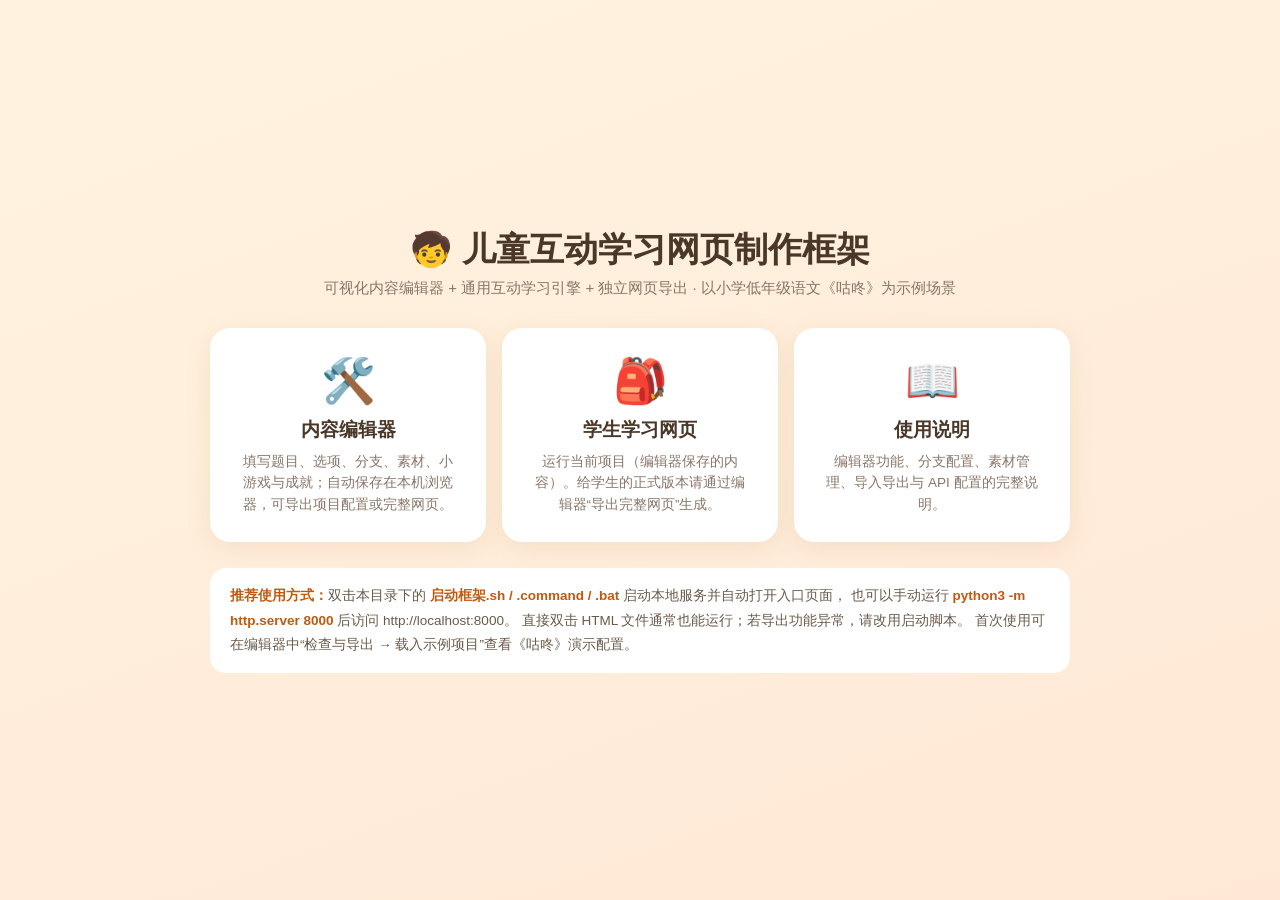
<file: index.html>
<!DOCTYPE html>
<html lang="zh-CN">
<head>
<meta charset="UTF-8">
<link rel="icon" href="data:,">
<meta name="viewport" content="width=device-width, initial-scale=1.0">
<title>儿童互动学习网页制作框架</title>
<style>
  * { box-sizing: border-box; margin: 0; padding: 0; }
  body {
    font-family: "PingFang SC", "Hiragino Sans GB", "Microsoft YaHei", "Noto Sans SC", sans-serif;
    background: linear-gradient(160deg, #fff3e0, #ffe8d6);
    min-height: 100vh; display: flex; align-items: center; justify-content: center; padding: 24px;
    color: #4a3728;
  }
  .wrap { max-width: 860px; width: 100%; }
  h1 { font-size: 34px; text-align: center; margin-bottom: 6px; }
  .sub { text-align: center; color: #8a7568; margin-bottom: 30px; font-size: 15px; }
  .cards { display: grid; grid-template-columns: repeat(auto-fit, minmax(240px, 1fr)); gap: 16px; }
  .card {
    background: #fff; border-radius: 20px; padding: 24px; text-align: center;
    box-shadow: 0 6px 24px rgba(190,140,80,.15); text-decoration: none; color: inherit;
    transition: transform .15s; display: block; border: 3px solid transparent;
  }
  .card:hover { transform: translateY(-4px); border-color: #ff8a3d; }
  .card .icon { font-size: 44px; margin-bottom: 10px; }
  .card h2 { font-size: 19px; margin-bottom: 8px; }
  .card p { font-size: 13.5px; color: #8a7568; line-height: 1.6; }
  .tip {
    margin-top: 26px; background: #fff; border-radius: 16px; padding: 16px 20px;
    font-size: 13.5px; color: #6b5a4a; line-height: 1.8;
  }
  .tip b { color: #c05a10; }
</style>
</head>
<body>
<div class="wrap">
  <h1>🧒 儿童互动学习网页制作框架</h1>
  <p class="sub">可视化内容编辑器 + 通用互动学习引擎 + 独立网页导出 · 以小学低年级语文《咕咚》为示例场景</p>
  <div class="cards">
    <a class="card" href="editor/editor.html">
      <div class="icon">🛠️</div>
      <h2>内容编辑器</h2>
      <p>填写题目、选项、分支、素材、小游戏与成就；自动保存在本机浏览器，可导出项目配置或完整网页。</p>
    </a>
    <a class="card" href="play.html">
      <div class="icon">🎒</div>
      <h2>学生学习网页</h2>
      <p>运行当前项目（编辑器保存的内容）。给学生的正式版本请通过编辑器“导出完整网页”生成。</p>
    </a>
    <a class="card" href="docs/使用说明.md">
      <div class="icon">📖</div>
      <h2>使用说明</h2>
      <p>编辑器功能、分支配置、素材管理、导入导出与 API 配置的完整说明。</p>
    </a>
  </div>
  <div class="tip">
    <b>推荐使用方式：</b>双击本目录下的 <b>启动框架.sh / .command / .bat</b> 启动本地服务并自动打开入口页面，
    也可以手动运行 <b>python3 -m http.server 8000</b> 后访问 http://localhost:8000。
    直接双击 HTML 文件通常也能运行；若导出功能异常，请改用启动脚本。
    首次使用可在编辑器中“检查与导出 → 载入示例项目”查看《咕咚》演示配置。
  </div>
</div>
</body>
</html>
</file>
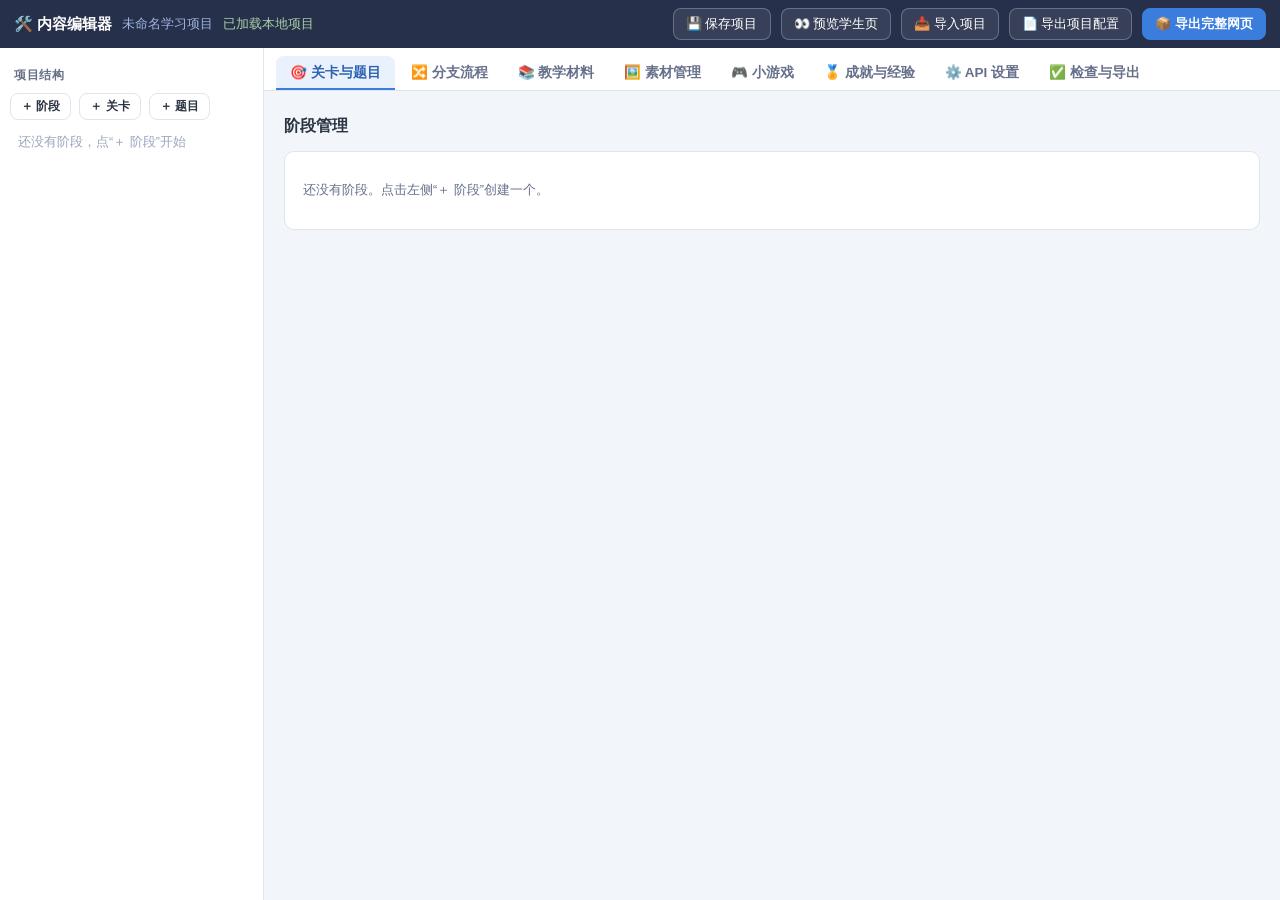
<file: editor/editor.html>
<!DOCTYPE html>
<html lang="zh-CN">
<head>
<meta charset="UTF-8">
<link rel="icon" href="data:,">
<meta name="viewport" content="width=device-width, initial-scale=1.0">
<title>内容编辑器 · 儿童互动学习框架</title>
<link rel="stylesheet" href="editor.css">
</head>
<body>

<header id="topbar">
  <span class="logo">🛠️ 内容编辑器</span>
  <span class="proj-name" id="proj-name">未命名项目</span>
  <span id="save-status">就绪</span>
  <span class="spacer"></span>
  <button class="tbtn" id="btn-save" type="button">💾 保存项目</button>
  <button class="tbtn" id="btn-preview" type="button">👀 预览学生页</button>
  <button class="tbtn" id="btn-import" type="button">📥 导入项目</button>
  <button class="tbtn" id="btn-export-json" type="button">📄 导出项目配置</button>
  <button class="tbtn primary" id="btn-export-zip" type="button">📦 导出完整网页</button>
  <input type="file" id="import-file" accept=".json,application/json" style="display:none">
</header>

<div id="body">
  <aside id="tree-panel">
    <h4>项目结构</h4>
    <div id="tree"></div>
  </aside>
  <main id="main-panel">
    <nav id="tabs"></nav>
    <div id="tab-content"></div>
  </main>
</div>

<div id="notice"></div>

<script src="../shared/schema.js"></script>
<script src="../shared/db.js"></script>
<script src="../shared/zip.js"></script>
<script src="js/app.js"></script>
<script src="js/panels-core.js"></script>
<script src="js/panels-flow.js"></script>
<script src="js/panels-misc.js"></script>
<script src="js/embedded-sources.js"></script>
<script src="js/exporter.js"></script>
</body>
</html>
</file>
<file: editor/editor.css>
/* ============================================================
 * 内容编辑器 · 工具风格样式
 * ============================================================ */
:root {
  --primary: #3b7ddd;
  --primary-dark: #2c62b0;
  --bg: #f2f5f9;
  --panel: #ffffff;
  --line: #dde5ee;
  --ink: #2b3442;
  --ink-soft: #66708a;
  --ok: #1f9d55;
  --warn: #b7791f;
  --err: #c0392b;
  --radius: 10px;
}
* { box-sizing: border-box; }
html, body { margin: 0; padding: 0; height: 100%; }
body {
  font-family: "PingFang SC", "Hiragino Sans GB", "Microsoft YaHei", "Noto Sans SC", sans-serif;
  background: var(--bg); color: var(--ink); font-size: 14px; line-height: 1.6;
  display: flex; flex-direction: column; height: 100vh; overflow: hidden;
}

/* ---------- 顶栏 ---------- */
#topbar {
  display: flex; align-items: center; gap: 10px;
  background: #26304a; color: #fff; padding: 8px 14px; flex-shrink: 0;
}
#topbar .logo { font-weight: 800; font-size: 15px; white-space: nowrap; }
#topbar .proj-name { color: #9fb4dd; font-size: 13px; white-space: nowrap; overflow: hidden; text-overflow: ellipsis; max-width: 220px; }
#save-status { font-size: 12.5px; color: #a9d0a9; white-space: nowrap; }
#save-status.unsaved { color: #ffd98a; }
#topbar .spacer { flex: 1; }
.tbtn {
  border: 1px solid rgba(255,255,255,.25); background: rgba(255,255,255,.08); color: #fff;
  border-radius: 8px; padding: 6px 12px; font-size: 13px; cursor: pointer; white-space: nowrap;
}
.tbtn:hover { background: rgba(255,255,255,.18); }
.tbtn.primary { background: var(--primary); border-color: var(--primary); font-weight: 700; }
.tbtn.primary:hover { background: #4a8ae8; }
.tbtn.danger { color: #ffb4a8; }

/* ---------- 主体三栏 ---------- */
#body { display: flex; flex: 1; min-height: 0; }

#tree-panel {
  width: 264px; flex-shrink: 0; background: var(--panel); border-right: 1px solid var(--line);
  overflow-y: auto; padding: 10px;
}
#tree-panel h4 { margin: 8px 4px 6px; font-size: 12px; color: var(--ink-soft); text-transform: uppercase; letter-spacing: .05em; }
.tree-stage { margin-bottom: 8px; }
.tree-stage-name {
  display: flex; align-items: center; gap: 6px; padding: 6px 8px; border-radius: 8px;
  cursor: pointer; font-weight: 700; font-size: 13.5px;
}
.tree-stage-name:hover { background: #eef3fa; }
.tree-stage-name.sel { background: #e3edfb; color: var(--primary-dark); }
.tree-level { margin-left: 14px; }
.tree-level-name {
  display: flex; align-items: center; gap: 6px; padding: 5px 8px; border-radius: 8px;
  cursor: pointer; font-size: 13px;
}
.tree-level-name:hover { background: #eef3fa; }
.tree-level-name.sel { background: #e3edfb; color: var(--primary-dark); font-weight: 700; }
.tree-q { margin-left: 26px; }
.tree-q-name {
  display: flex; align-items: center; gap: 6px; padding: 4px 8px; border-radius: 8px;
  cursor: pointer; font-size: 12.5px; color: var(--ink-soft);
}
.tree-q-name:hover { background: #eef3fa; color: var(--ink); }
.tree-q-name.sel { background: #e3edfb; color: var(--primary-dark); }
.tree-empty { color: #9aa4bb; font-size: 12.5px; padding: 4px 8px; }

#main-panel { flex: 1; min-width: 0; display: flex; flex-direction: column; }

#tabs {
  display: flex; gap: 2px; padding: 8px 12px 0; background: var(--panel);
  border-bottom: 1px solid var(--line); overflow-x: auto; flex-shrink: 0;
}
.tab {
  border: none; background: none; padding: 8px 14px; font-size: 13.5px; cursor: pointer;
  border-radius: 8px 8px 0 0; color: var(--ink-soft); white-space: nowrap; font-weight: 600;
}
.tab:hover { color: var(--ink); background: #f4f7fc; }
.tab.active { color: var(--primary-dark); background: #e9f1fc; box-shadow: inset 0 -2px 0 var(--primary); }

#tab-content { flex: 1; overflow-y: auto; padding: 16px 20px 60px; }

/* ---------- 表单 ---------- */
.card {
  background: var(--panel); border: 1px solid var(--line); border-radius: var(--radius);
  padding: 16px 18px; margin-bottom: 14px;
}
.card h3 { margin: 0 0 12px; font-size: 15px; color: var(--ink); }
.card .card-head { display: flex; align-items: center; justify-content: space-between; margin-bottom: 10px; }
.card .card-head h3 { margin: 0; }
.frm-row { display: flex; gap: 14px; flex-wrap: wrap; margin-bottom: 10px; }
.frm-item { display: flex; flex-direction: column; gap: 4px; min-width: 180px; flex: 1; }
.frm-item.narrow { min-width: 110px; flex: 0 0 auto; }
.frm-item label { font-size: 12.5px; color: var(--ink-soft); font-weight: 600; }
.frm-item .hint { font-size: 11.5px; color: #93a0ba; }
input[type="text"], input[type="number"], input[type="password"], textarea, select {
  border: 1px solid var(--line); border-radius: 8px; padding: 7px 10px;
  font-size: 13.5px; font-family: inherit; background: #fff; color: var(--ink); width: 100%;
}
input:focus, textarea:focus, select:focus { outline: none; border-color: var(--primary); box-shadow: 0 0 0 2px rgba(59,125,221,.15); }
textarea { resize: vertical; min-height: 60px; }
input[type="checkbox"] { width: auto; }
.check-line { display: flex; align-items: center; gap: 6px; font-size: 13px; padding-top: 18px; }
.btn {
  border: 1px solid var(--line); background: #fff; border-radius: 8px;
  padding: 7px 14px; font-size: 13px; cursor: pointer; color: var(--ink); font-weight: 600;
}
.btn:hover { border-color: var(--primary); color: var(--primary-dark); }
.btn.primary { background: var(--primary); border-color: var(--primary); color: #fff; }
.btn.primary:hover { background: var(--primary-dark); }
.btn.danger { color: var(--err); border-color: #f0c8c0; }
.btn.danger:hover { background: #fdecea; }
.btn.small { padding: 4px 10px; font-size: 12px; }
.btn:disabled { opacity: .5; cursor: default; }
.btn-row { display: flex; gap: 8px; flex-wrap: wrap; margin: 8px 0; }

.tag {
  display: inline-block; font-size: 11px; border-radius: 6px; padding: 1px 7px;
  background: #eef2f8; color: var(--ink-soft); font-weight: 700;
}
.tag.ok { background: #e3f6ea; color: var(--ok); }
.tag.warn { background: #fdf3d7; color: var(--warn); }
.tag.err { background: #fdeaea; color: var(--err); }
.tag.blue { background: #e3edfb; color: var(--primary-dark); }

/* ---------- 列表 ---------- */
.list { display: flex; flex-direction: column; gap: 8px; }
.list-item {
  display: flex; align-items: center; gap: 10px; border: 1px solid var(--line);
  border-radius: 8px; padding: 8px 10px; background: #fff;
}
.list-item.sel { border-color: var(--primary); background: #f2f7fe; }
.list-item .grow { flex: 1; min-width: 0; }
.list-item .title { font-weight: 700; font-size: 13.5px; }
.list-item .sub { font-size: 12px; color: var(--ink-soft); }
.list-item .actions { display: flex; gap: 4px; flex-shrink: 0; }

/* ---------- 素材 ---------- */
.asset-grid { display: grid; grid-template-columns: repeat(auto-fill, minmax(150px, 1fr)); gap: 10px; }
.asset-card { border: 1px solid var(--line); border-radius: 10px; padding: 8px; background: #fff; }
.asset-card img, .asset-card video { width: 100%; height: 90px; object-fit: cover; border-radius: 6px; background: #f0f3f8; }
.asset-card .a-name { font-size: 12.5px; font-weight: 700; margin-top: 6px; word-break: break-all; }
.asset-card .a-meta { font-size: 11px; color: var(--ink-soft); }
.asset-card .a-actions { display: flex; gap: 4px; margin-top: 6px; }
.upload-zone {
  border: 2px dashed #b9c8dd; border-radius: 12px; padding: 26px; text-align: center;
  color: var(--ink-soft); cursor: pointer; background: #f8fafd; margin-bottom: 14px;
}
.upload-zone:hover { border-color: var(--primary); color: var(--primary-dark); }
.asset-preview { display: flex; align-items: center; gap: 8px; margin-top: 6px; }
.asset-preview img { max-width: 90px; max-height: 60px; border-radius: 6px; border: 1px solid var(--line); }

/* ---------- 分支流程 ---------- */
.flow-layout { display: grid; grid-template-columns: 300px 1fr; gap: 14px; align-items: start; }
.node-list { display: flex; flex-direction: column; gap: 4px; max-height: 62vh; overflow-y: auto; }
.node-item {
  display: flex; align-items: center; gap: 8px; border: 1px solid var(--line);
  border-radius: 8px; padding: 6px 8px; cursor: pointer; font-size: 12.5px; background: #fff;
}
.node-item:hover { border-color: var(--primary); }
.node-item.sel { border-color: var(--primary); background: #f2f7fe; }
.node-item .nt { font-weight: 800; font-size: 11px; border-radius: 5px; padding: 1px 6px; flex-shrink: 0; }
.nt-text { background: #eef2f8; color: #55617a; }
.nt-question { background: #e3edfb; color: var(--primary-dark); }
.nt-hint { background: #fdf3d7; color: var(--warn); }
.nt-excerpt { background: #e8f6ee; color: var(--ok); }
.nt-image, .nt-video, .nt-audio { background: #f3e8fd; color: #7c3aed; }
.nt-game { background: #fdeef5; color: #be3d78; }
.nt-reward { background: #fdf0e0; color: #c05a10; }
.nt-api { background: #e0f4f7; color: #0e7490; }
.nt-jump { background: #eceff4; color: #475069; }
.nt-return { background: #eceff4; color: #475069; }
.nt-end { background: #fdeaea; color: var(--err); }
.flow-preview { border: 1px solid var(--line); border-radius: 10px; background: #fbfcfe; overflow: auto; max-height: 300px; }
.flow-preview svg { display: block; }
.flow-legend { display: flex; gap: 8px; flex-wrap: wrap; font-size: 11.5px; color: var(--ink-soft); margin-top: 6px; }

/* ---------- 检查结果 ---------- */
.check-list { display: flex; flex-direction: column; gap: 6px; }
.check-item { display: flex; gap: 8px; border-radius: 8px; padding: 8px 10px; font-size: 13px; align-items: flex-start; }
.check-item.err { background: #fdeaea; color: #8f2b20; }
.check-item.warn { background: #fdf6e3; color: #7a5a10; }
.check-item.ok { background: #e9f7ee; color: #17683c; }
.check-item .where { font-weight: 700; }

/* ---------- 通知 ---------- */
#notice {
  position: fixed; right: 18px; bottom: 18px; z-index: 999; display: flex;
  flex-direction: column; gap: 8px;
}
.notice {
  background: #26304a; color: #fff; border-radius: 10px; padding: 10px 16px;
  font-size: 13px; box-shadow: 0 8px 24px rgba(0,0,0,.25); max-width: 380px;
  animation: slidein .2s ease;
}
.notice.err { background: #a02c2c; }
.notice.ok { background: #1f7a4d; }
@keyframes slidein { from { transform: translateY(10px); opacity: 0; } to { transform: none; opacity: 1; } }

.two-col { display: grid; grid-template-columns: 1fr 1fr; gap: 14px; align-items: start; }
@media (max-width: 1100px) { .two-col, .flow-layout { grid-template-columns: 1fr; } }

.section-title { font-size: 16px; font-weight: 800; margin: 6px 0 12px; color: var(--ink); }
.muted { color: var(--ink-soft); font-size: 12.5px; }
.kv { font-size: 12.5px; color: var(--ink-soft); }
.kv b { color: var(--ink); }
details { margin-bottom: 8px; }
details summary { cursor: pointer; font-weight: 700; font-size: 13px; padding: 4px 0; }
</file>
